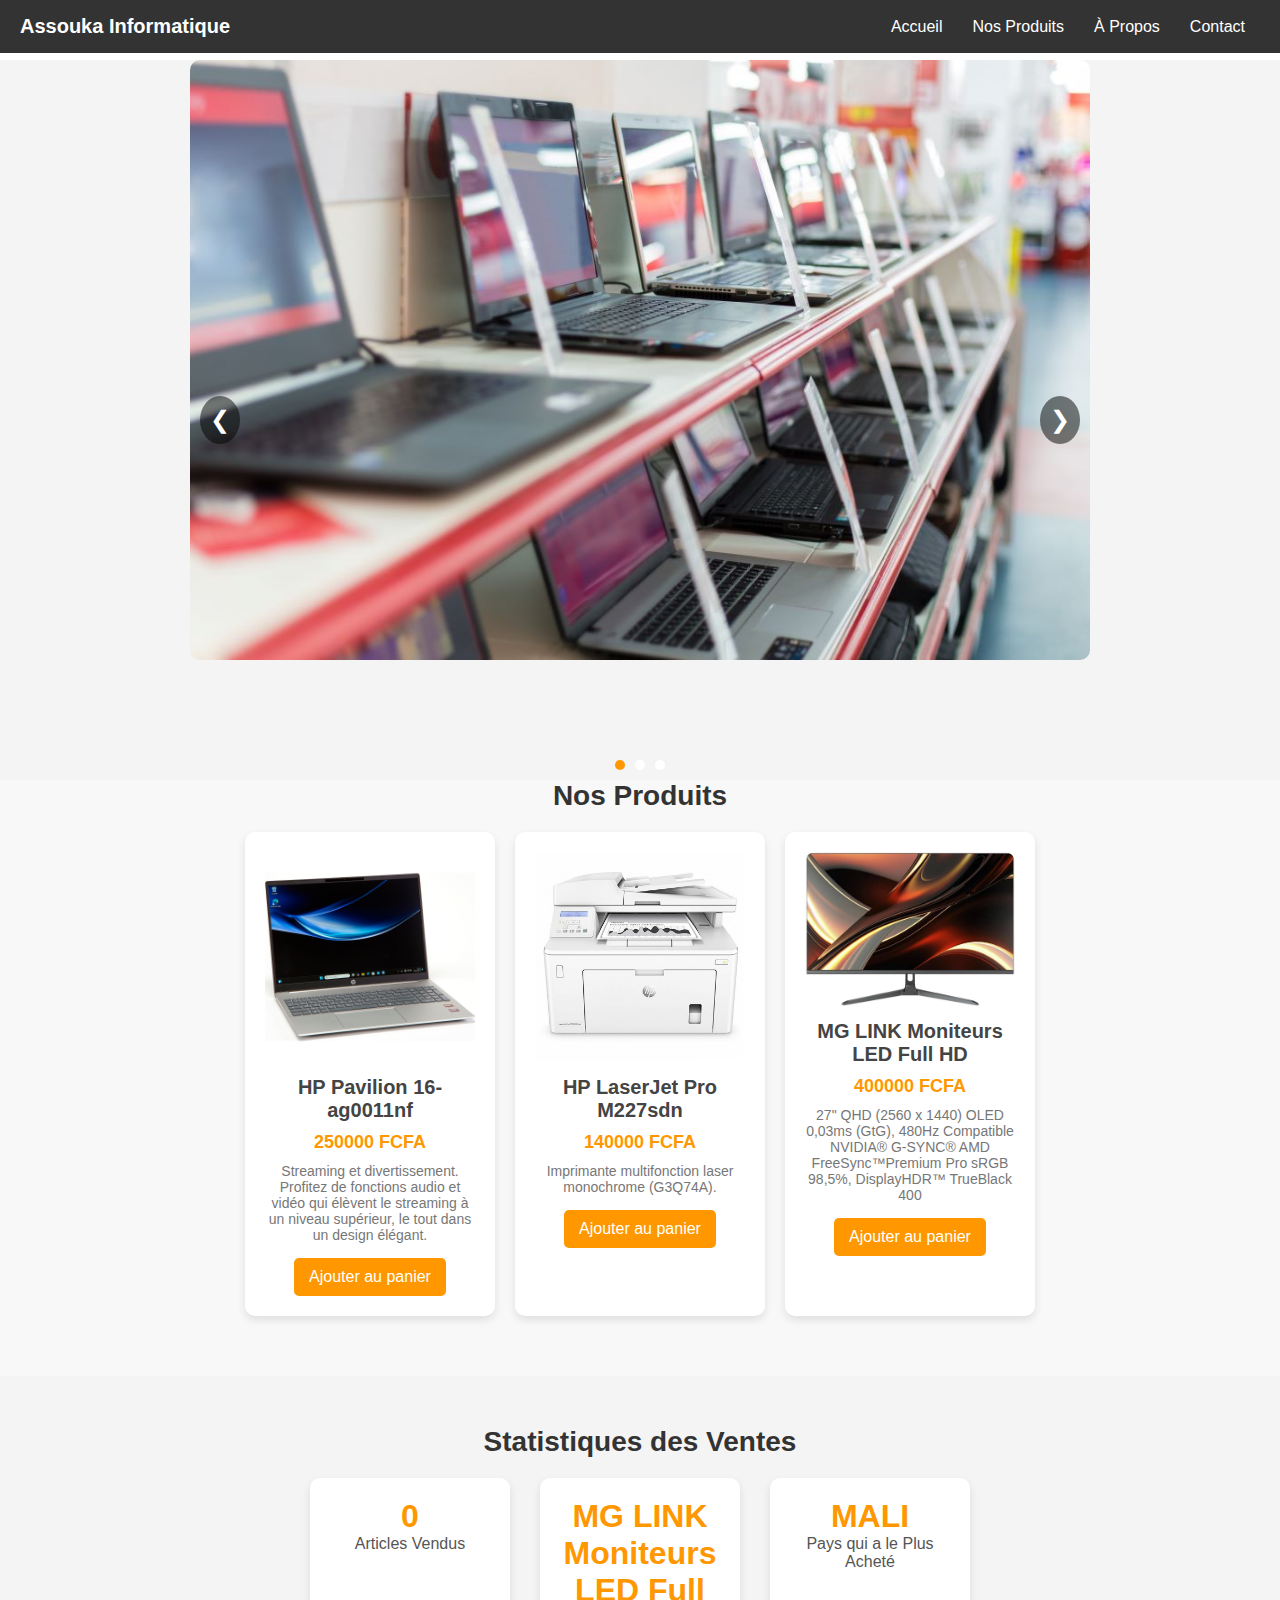
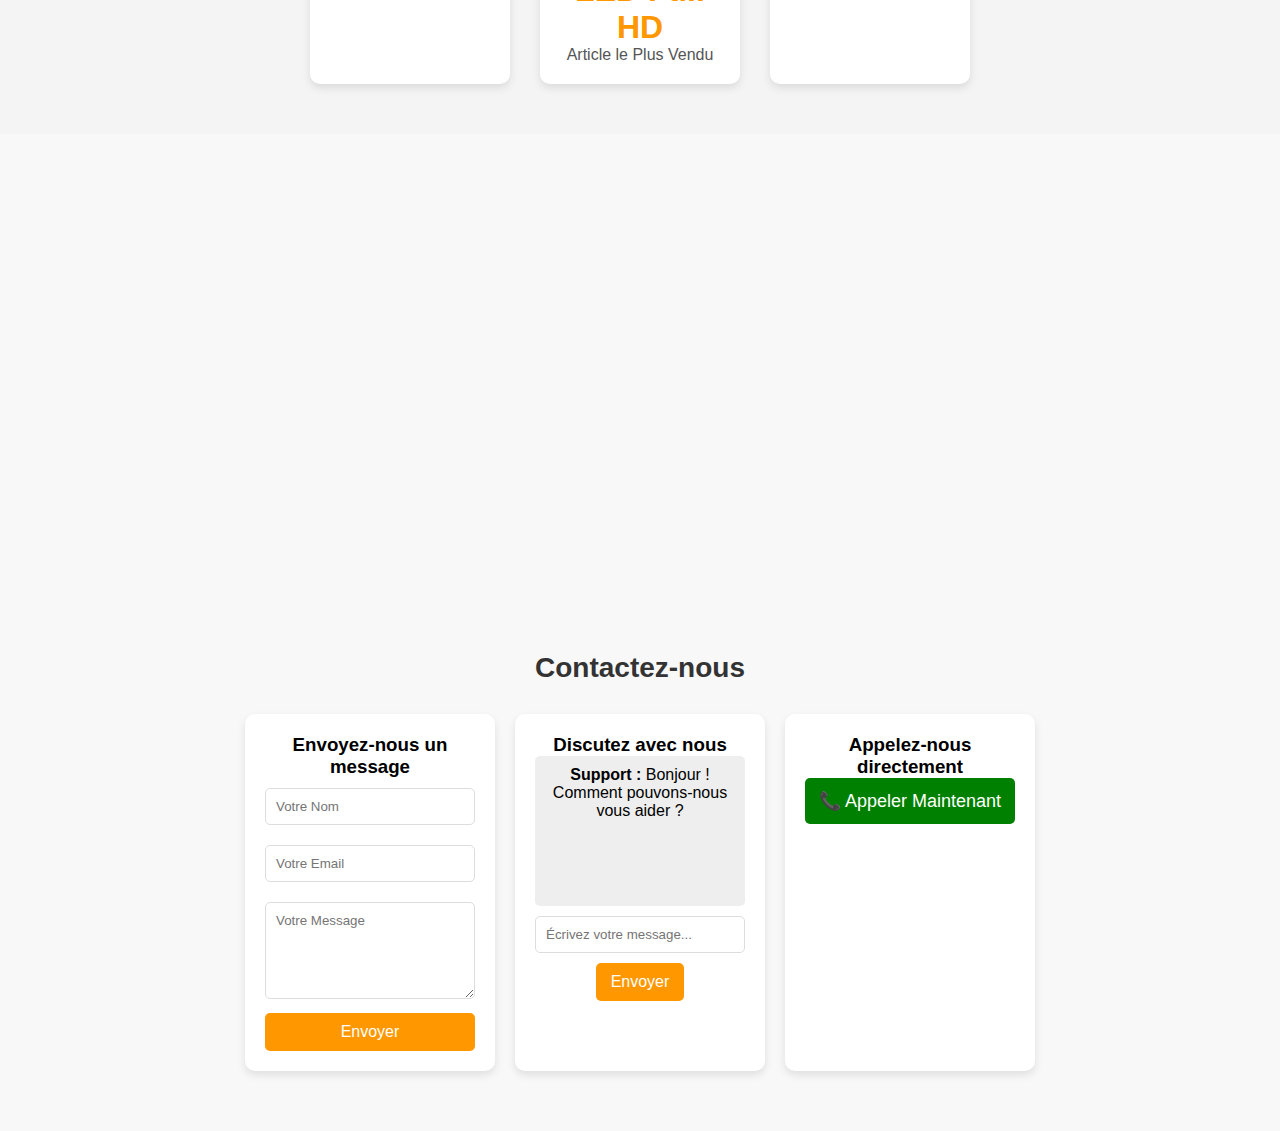
<file: Index.html>
<!DOCTYPE html>
<html lang="fr">
<head>
    <meta charset="UTF-8">
    <meta name="viewport" content="width=device-width, initial-scale=1.0">
    <title>Menu Responsive</title>
    <link rel="stylesheet" href="style.css">
    <script defer src="script.js"></script>
</head>
<body>


    <nav>
        <div class="logo">Assouka Informatique</div>
        <ul class="nav-links">
            <li><a href="#accueil">Accueil</a></li>
            <li><a href="#nos-produits">Nos Produits</a></li>
            <li><a href="#a-propos">À Propos</a></li>
            <li><a href="#contact">Contact</a></li>
        </ul>
        <div class="burger">
            <span></span>
            <span></span>
            <span></span>
        </div>
    </nav>

    <section id="accueil" class="accueil">
    <div class="carousel">
        <div class="slides">
            <div class="slide active">
                <img src="images/image.jpg" alt="Image 1">
            </div>
            <div class="slide">
                <img src="images/image4.jpg" alt="Image 2">
            </div>
            <div class="slide">
                <img src="images/image3.jpg" alt="Image 3">
            </div>
        </div>
        
        <!-- Boutons précédent / suivant -->
        <button class="prev" onclick="changeSlide(-1)">&#10094;</button>
        <button class="next" onclick="changeSlide(1)">&#10095;</button>
        
        <!-- Indicateurs -->
        <div class="dots">
            <span class="dot" onclick="currentSlide(1)"></span>
            <span class="dot" onclick="currentSlide(2)"></span>
            <span class="dot" onclick="currentSlide(3)"></span>
        </div>
    </div>
</section>
 <section id="nos-produits" class="produits">
    <h2>Nos Produits</h2>
    <div class="produit-container">
        <!-- Produit 1 -->
        <div class="produit">
            <img src="images/hp.jpg" alt="Produit 1">
            <h3>HP Pavilion 16-ag0011nf</h3>
            <p class="prix">250000 FCFA</p>
            <p class="description">Streaming et divertissement. Profitez de fonctions audio et vidéo qui élèvent le streaming à un niveau supérieur, le tout dans un design élégant.</p>
            <button class="btn">Ajouter au panier</button>
        </div>

        <!-- Produit 2 -->
        <div class="produit">
            <img src="images/imprimante.jpg" alt="Produit 2">
            <h3>HP LaserJet Pro M227sdn</h3>
            <p class="prix">140000 FCFA</p>
            <p class="description">Imprimante multifonction laser monochrome (G3Q74A).</p>
            <button class="btn">Ajouter au panier</button>
        </div>

        <!-- Produit 3 -->
        <div class="produit">
            <img src="images/moniteur.jpg" alt="Produit 3">
            <h3>MG LINK Moniteurs LED Full HD </h3>
            <p class="prix">400000 FCFA</p>
            <p class="description">
                27" QHD (2560 x 1440)
                OLED 0,03ms (GtG), 480Hz
                Compatible NVIDIA® G-SYNC®
                AMD FreeSync™Premium Pro
                sRGB 98,5%, DisplayHDR™ TrueBlack 400
            </p>
            <button class="btn">Ajouter au panier</button>
        </div>
    </div>
</section>

<section id="statistiques" class="statistiques">
    <h2>Statistiques des Ventes</h2>
    <div class="stats-container">
        <div class="stat">
            <h3 id="articles-vendus">0</h3>
            <p>Articles Vendus</p>
        </div>
        <div class="stat">
            <h3 id="article-populaire">MG LINK Moniteurs LED Full HD</h3>
            <p>Article le Plus Vendu</p>
        </div>
        <div class="stat">
            <h3 id="pays-top">MALI</h3>
            <p>Pays qui a le Plus Acheté</p>
        </div>
    </div>
</section>


<section id="a-propos" class="a-propos">
    <div class="contenu">
        <div class="image">
            <img src="images/image4.jpg" alt="Notre entreprise">
        </div>
        <div class="texte">
            <h2>À Propos de Nous</h2>
            <p>
                Bienvenue chez <strong>Assouka Informatique.Sarl</strong>, votre partenaire de confiance dans la maintenance et la vente d'équipements Informatiques.  
                Nous offrons des solutions innovantes pour garantir des équipements de qualité et une assistance technique fiable.
            </p>
            <p>
                Notre entreprise en ligne facilite l'accès aux meilleurs produits Informatiques avec un service client disponible et réactif.
            </p>
            <button class="btn">En savoir plus</button>
        </div>
    </div>
</section>

<section id="contact" class="contact">
    <h2>Contactez-nous</h2>
    
    <div class="contact-container">
        <!-- Formulaire de Contact -->
        <div class="formulaire">
            <h3>Envoyez-nous un message</h3>
            <form action="#" method="POST">
                <input type="text" name="nom" placeholder="Votre Nom" required>
                <input type="email" name="email" placeholder="Votre Email" required>
                <textarea name="message" rows="5" placeholder="Votre Message" required></textarea>
                <button type="submit" class="btn">Envoyer</button>
            </form>
        </div>

        <!-- Chat de Discussion -->
        <div class="chat">
            <h3>Discutez avec nous</h3>
            <div class="chat-box">
                <p><strong>Support :</strong> Bonjour ! Comment pouvons-nous vous aider ?</p>
            </div>
            <input type="text" id="message-input" placeholder="Écrivez votre message...">
            <button class="btn" onclick="envoyerMessage()">Envoyer</button>
        </div>

        <!-- Lien d'Appel -->
        <div class="appel">
            <h3>Appelez-nous directement</h3>
            <a href="#" class="btn">📞 Appeler Maintenant</a>
        </div>
    </div>
</section>

<script type="text/javascript">
	function toggleMenu() {
    let navLinks = document.querySelector(".nav-links");
    navLinks.classList.toggle("nav-active");
}

</script>

</body>
</html>
</file>
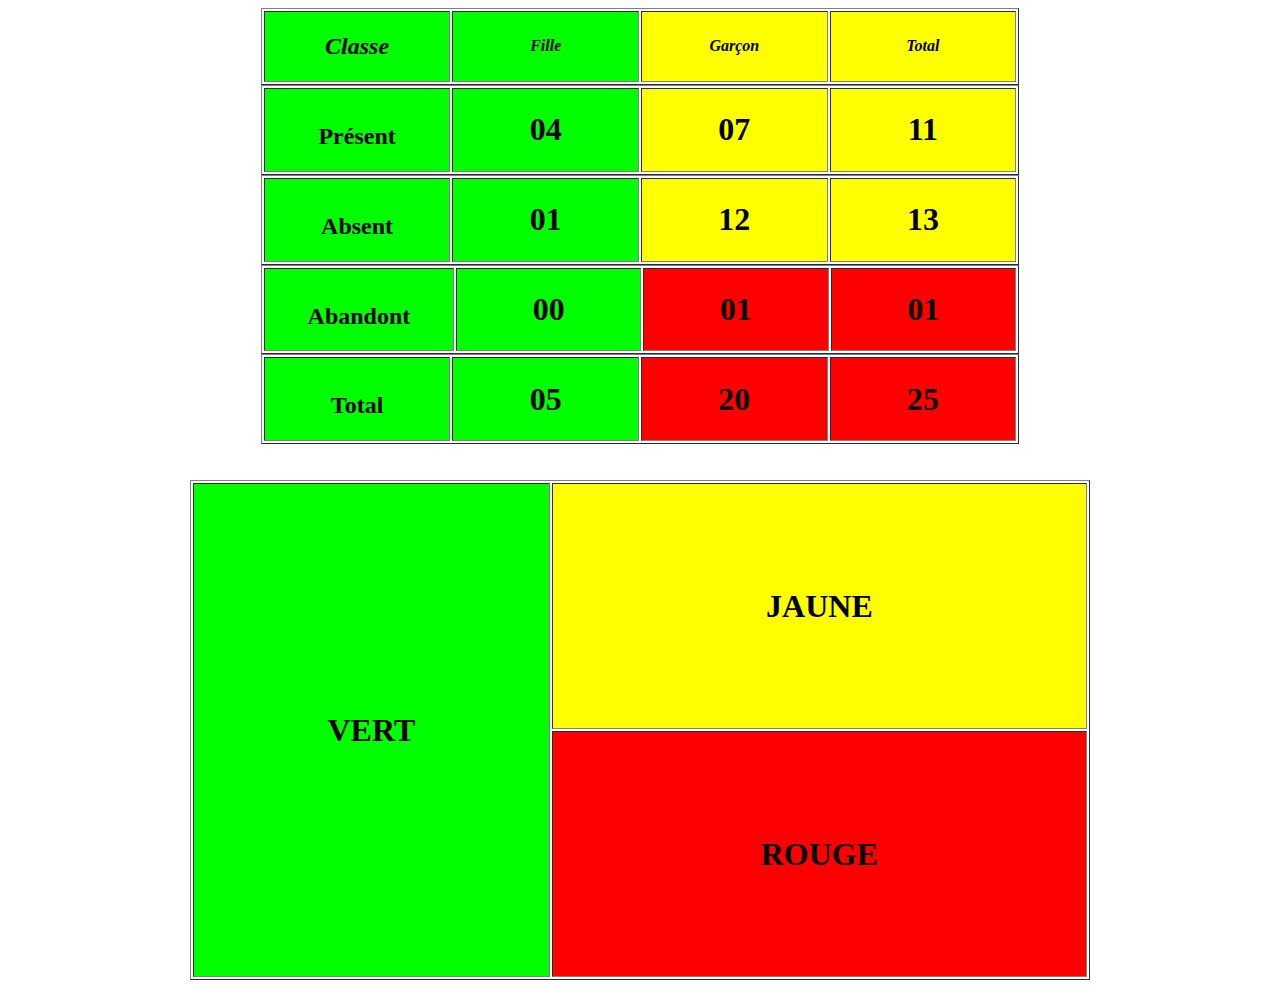
<file: JUustus.html>
<!DOCTYPE html>
<html>
<head>
	<title>Tableau Statitisque</title>
	<meta charset="utf-8">
</head>
<body>
	<center>

		<table width="60%" border="" cellpadding="" ">

			<td width="100px" valign="top" bgcolor="#00FF00" >
				<EM><STRONG><center><h2 >Classe</h2></center></STRONG></EM>
			</td>

			<td width="100px" valign="top" bgcolor="#00FF00" style="padding-top: 25px;">
				<EM><STRONG><center>Fille</center></STRONG></EM>
			</td>

			<td width="100px" valign="top" bgcolor="#FFFF00" style="padding-top: 25px;">
				<EM><STRONG><center>Garçon</center></STRONG></EM>
			</td>

			<td width="100px" valign="top" bgcolor="#FFFF00" style="padding-top: 25px;">
				<EM><STRONG><center>Total</center></STRONG></EM>
			</td>

		</table>

	</center>

	<center>

		<table width="60%" border="" cellpadding="">

			<td width="100px" valign="bottom" bgcolor="#00FF00">
				<center><h2>Présent</h2></center>
			</td>

			<td width="100px" valign="bottom" bgcolor="#00FF00">
				<center><h1>04</h1></center>
			</td>

			<td width="100px" valign="bottom" bgcolor="#FFFF00">
				<center><h1>07</h1></center>
			</td>

			<td width="100px" valign="bottom" bgcolor="#FFFF00">
				<center><h1>11</h1></center>
			</td>

		</table>

	</center>
	<center>

		<table width="60%" border="" cellpadding="">

			<td width="100px" valign="bottom" bgcolor="#00FF00">
				<center><h2>Absent</h2></center>
			</td>

			<td width="100px" valign="bottom"  bgcolor="#00FF00">
				<center><h1>01</h1></center>
			</td>

			<td width="100px" valign="bottom" bgcolor="#FFFF00">
				<center><h1>12</h1></center>
			</td>

			<td width="100px" valign="bottom" bgcolor="#FFFF00">
				<center><h1>13</h1></center>
			</td>

		</table>

	</center>
	<center>

		<table width="60%" border="" cellpadding="">

			<td width="100px" valign="bottom" bgcolor="#00FF00">
				<center><h2>Abandont</h2></center>
			</td>

			<td width="100px" valign="bottom" bgcolor="#00FF00">
				<center><h1>00</h1></center>
			</td>

			<td width="100px" valign="bottom" bgcolor="#FF0000">
				<center><h1>01</h1></center>
			</td>

			<td width="100px" valign="bottom" bgcolor="#FF0000">
				<center><h1>01</h1></center>
			</td>

		</table>

	</center>
	<center>

		<table width="60%" border="" cellpadding="">

			<td width="100px" valign="bottom" bgcolor="#00FF00">
				<center><h2>Total</h2></center>
			</td>

			<td width="100px" valign="bottom" bgcolor="#00FF00">
				<center><h1>05</h1></center>
			</td>

			<td width="100px" valign="bottom" bgcolor="#FF0000">
				<center><h1>20</h1></center>
			</td>

			<td width="100px" valign="bottom" bgcolor="#FF0000">
				<center><h1>25</h1></center>
			</td>

		</table>

	</center>
		<br>
		<br>
	<section >
		<center>
			<table border="" width="900" height="500">
        <tr>
            <td rowspan="10" bgcolor="#00FF00" width="40%"> <center><h1>VERT</h1></center> </td>
            <td bgcolor="#FFFF00" width="60%" height="50%"> <center><h1>JAUNE</h1></center> </td>
        </tr>
        <tr>
            <td bgcolor="#FF0000" height="50%"> <center><h1>ROUGE</h1></center> </td>
        </tr>
    </table>
		</center>
	</section>
</body>
</html>
</file>
<file: style.css>
/* Réinitialisation des marges et padding */
* {
    margin: 0;
    padding: 0;
    box-sizing: border-box;
    font-family: Arial, sans-serif;
}



/* Style du menu */
nav {
    display: flex;
    position: fixed;
    width: 100%;
    z-index: 50;
    justify-content: space-between;
    align-items: center;
    background: #333;
    padding: 15px 20px;
    color: white;
}

.logo {
    font-size: 20px;
    font-weight: bold;
}

/* Style des liens */
.nav-links {
    list-style: none;
    display: flex;
}

.nav-links li {
    margin: 0 15px;
}

.nav-links a {
    color: white;
    text-decoration: none;
    font-size: 16px;
    transition: color 0.3s;
}

.nav-links a:hover {
    color: #ff9800;
}

/* Menu burger pour mobile */
.burger {
    display: none;
    flex-direction: column;
    cursor: pointer;
}

.burger span {
    width: 25px;
    height: 3px;
    background: white;
    margin: 4px;
    transition: all 0.3s;
}

/* Responsive */
@media screen and (max-width: 768px) {
    .nav-links {
        display: none;
        flex-direction: column;
        position: absolute;
        top: 60px;
        height: 80%;
        left: 0;
        width: 100%;
        background: #333;
        text-align: center;
        padding: 10px 0;
    }

    .nav-links li {
        margin: 10px 0;
    }

    .nav-links a {
        font-size: 18px;
    }

    .burger {
        display: flex;
    }
    .nav-active {
        background-color: black;
        display: flex !important;
        position: absolute;
        z-index: 100;
        height: auto;
    }


    .carousel {
        position: relative;
        width: 100%;
        max-width: 300px;
        height: 100%;
        overflow: hidden;
    }
    
    /* Style des slides (images) */
    .slides {
        display: flex;
        width: 300%;
        transition: transform 0.5s ease-in-out;
    }
    
    .slide {
        width: 100%;
        flex-shrink: 0;
    }
    
    .slide img {
        width: 300px;
        object-fit:contain;
        border-radius: 10px;
    }
    
    
}

/* Animation pour afficher le menu */


/* Style général */
.accueil {
    position: relative;
    top: 60px;
    width: 100%;
    height: 80vh;
    display: flex;
    align-items: center;
    justify-content: center;
    background: #f4f4f4;
    overflow: hidden;
}

/* Style du carousel */
.carousel {
    position: relative;
    width: 80%;
    max-width: 900px;
    height: 100%;
    overflow: hidden;
}

/* Style des slides (images) */
.slides {
    display: flex;
    width: 300%;
    transition: transform 0.5s ease-in-out;
}

.slide {
    width: 100%;
    flex-shrink: 0;
}

.slide img {
    width: 900px;
    object-fit:contain;
    border-radius: 10px;
}

/* Boutons de navigation */
.prev, .next {
    position: absolute;
    top: 50%;
    transform: translateY(-50%);
    background: rgba(0, 0, 0, 0.5);
    color: white;
    border: none;
    padding: 10px;
    cursor: pointer;
    font-size: 24px;
    border-radius: 50%;
}

.prev { left: 10px; }
.next { right: 10px; }

.prev:hover, .next:hover {
    background: rgba(0, 0, 0, 0.8);
}

/* Indicateurs (petits points) */
.dots {
    position: absolute;
    bottom: 10px;
    left: 50%;
    transform: translateX(-50%);
    display: flex;
}

.dot {
    width: 10px;
    height: 10px;
    margin: 0 5px;
    background: white;
    border-radius: 50%;
    cursor: pointer;
}

.dot.active {
    background: #ff9800;
}
/* Section globale */
.produits {
    padding: 60px;
    text-align: center;
    background: #f8f8f8;
}

/* Titre de la section */
.produits h2 {
    font-size: 28px;
    margin-bottom: 20px;
    color: #333;
}

/* Conteneur des produits */
.produit-container {
    display: flex;
    flex-wrap: wrap;
    justify-content: center;
    gap: 20px;
}

/* Carte de produit */
.produit {
    background: white;
    padding: 20px;
    border-radius: 10px;
    box-shadow: 0 4px 8px rgba(0, 0, 0, 0.1);
    width: 250px;
    text-align: center;
    transition: transform 0.3s ease-in-out;
}

.produit:hover {
    transform: translateY(-5px);
}

/* Image du produit */
.produit img {
    width: 100%;
    height: auto;
    border-radius: 10px;
}

/* Nom du produit */
.produit h3 {
    font-size: 20px;
    margin: 10px 0;
    color: #444;
}

/* Prix */
.prix {
    font-size: 18px;
    font-weight: bold;
    color: #ff9800;
    margin-bottom: 10px;
}

/* Description */
.description {
    font-size: 14px;
    color: #777;
    margin-bottom: 15px;
}

/* Bouton */
.btn {
    background: #ff9800;
    color: white;
    padding: 10px 15px;
    border: none;
    border-radius: 5px;
    font-size: 16px;
    cursor: pointer;
    transition: background 0.3s ease-in-out;
}

.btn:hover {
    background: #e68900;
}

/* Responsive : en mode mobile (écran < 768px), les produits sont en colonne */
@media screen and (max-width: 768px) {
    .produit-container {
        flex-direction: column;
        align-items: center;
    }
}


.statistiques {
    text-align: center;
    padding: 50px;
    background: #f4f4f4;
}

.statistiques h2 {
    font-size: 28px;
    margin-bottom: 20px;
    color: #333;
}

.stats-container {
    display: flex;
    justify-content: center;
    gap: 30px;
    flex-wrap: wrap;
}

.stat {
    background: white;
    padding: 20px;
    border-radius: 10px;
    box-shadow: 0 4px 8px rgba(0, 0, 0, 0.1);
    text-align: center;
    width: 200px;
}

.stat h3 {
    font-size: 32px;
    color: #ff9800;
}

.stat p {
    font-size: 16px;
    color: #555;
}


/* Section À Propos */
.a-propos {
    padding: 60px;
    background: #f8f8f8;
    overflow: hidden;
}

/* Conteneur principal */
.contenu {
    display: flex;
    align-items: center;
    gap: 30px;
    max-width: 1200px;
    margin: auto;
    opacity: 0;
    transform: translateY(50px);
    animation: fadeInUp 1s ease-out forwards;
}

/* Image avec effet zoom */
.image {
    flex: 1;
    overflow: hidden;
    border-radius: 10px;
}

.image img {
    width: 100%;
    max-width: 500px;
    border-radius: 10px;
    box-shadow: 0 4px 8px rgba(0, 0, 0, 0.1);
    transition: transform 0.5s ease-in-out;
}

.image:hover img {
    transform: scale(1.05);
}

/* Texte animé */
.texte {
    flex: 1;
    opacity: 0;
    transform: translateX(50px);
    animation: slideInRight 1s ease-out forwards 0.5s;
}

.texte h2 {
    font-size: 28px;
    color: #333;
    margin-bottom: 15px;
}

.texte p {
    font-size: 16px;
    color: #555;
    line-height: 1.6;
    margin-bottom: 10px;
}

/* Bouton avec effet */
.btn {
    background: #ff9800;
    color: white;
    padding: 10px 15px;
    border: none;
    border-radius: 5px;
    font-size: 16px;
    cursor: pointer;
    transition: transform 0.3s ease-in-out, background 0.3s ease-in-out;
}

.btn:hover {
    background: #e68900;
    transform: scale(1.1);
}

/* Animations */
@keyframes fadeInUp {
    from {
        opacity: 0;
        transform: translateY(50px);
    }
    to {
        opacity: 1;
        transform: translateY(0);
    }
}

@keyframes slideInRight {
    from {
        opacity: 0;
        transform: translateX(50px);
    }
    to {
        opacity: 1;
        transform: translateX(0);
    }
}

/* Responsive */
@media screen and (max-width: 768px) {
    .contenu {
        flex-direction: column;
        text-align: center;
    }

    .texte {
        transform: translateX(0);
    }

    .image img {
        max-width: 100%;
    }
}



/* Section Contact */
.contact {
    padding: 60px;
    background: #f8f8f8;
    text-align: center;
}

.contact h2 {
    font-size: 28px;
    margin-bottom: 30px;
    color: #333;
}

/* Conteneur Contact */
.contact-container {
    display: flex;
    justify-content: center;
    gap: 20px;
    flex-wrap: wrap;
}

/* Bloc Formulaire */
.formulaire, .chat, .appel {
    background: white;
    padding: 20px;
    border-radius: 10px;
    box-shadow: 0 4px 8px rgba(0, 0, 0, 0.1);
    text-align: center;
    width: 250px;
    transition: transform 0.3s ease-in-out;
}

.formulaire:hover, .chat:hover, .appel:hover {
    transform: translateY(-5px);
}

/* Formulaire */
.formulaire input, .formulaire textarea {
    width: 100%;
    padding: 10px;
    margin: 10px 0;
    border: 1px solid #ddd;
    border-radius: 5px;
}

.formulaire .btn {
    width: 100%;
}

/* Chat Box */
.chat-box {
    height: 150px;
    background: #eee;
    padding: 10px;
    border-radius: 5px;
    overflow-y: auto;
    margin-bottom: 10px;
}

/* Champ de Message */
#message-input {
    width: 100%;
    padding: 10px;
    border: 1px solid #ddd;
    border-radius: 5px;
    margin-bottom: 10px;
}

/* Bouton */
.btn {
    background: #ff9800;
    color: white;
    padding: 10px 15px;
    border: none;
    border-radius: 5px;
    font-size: 16px;
    cursor: pointer;
    transition: background 0.3s ease-in-out;
}

.btn:hover {
    background: #e68900;
}

/* Bouton Appel */
.appel .btn {
    display: block;
    background: #008000;
    padding: 12px;
    font-size: 18px;
    text-decoration: none;
    color: white;
}

.appel .btn:hover {
    background: #006400;
}

/* Responsive */
@media screen and (max-width: 768px) {
    .contact-container {
        flex-direction: column;
        align-items: center;
    }
}
</file>
